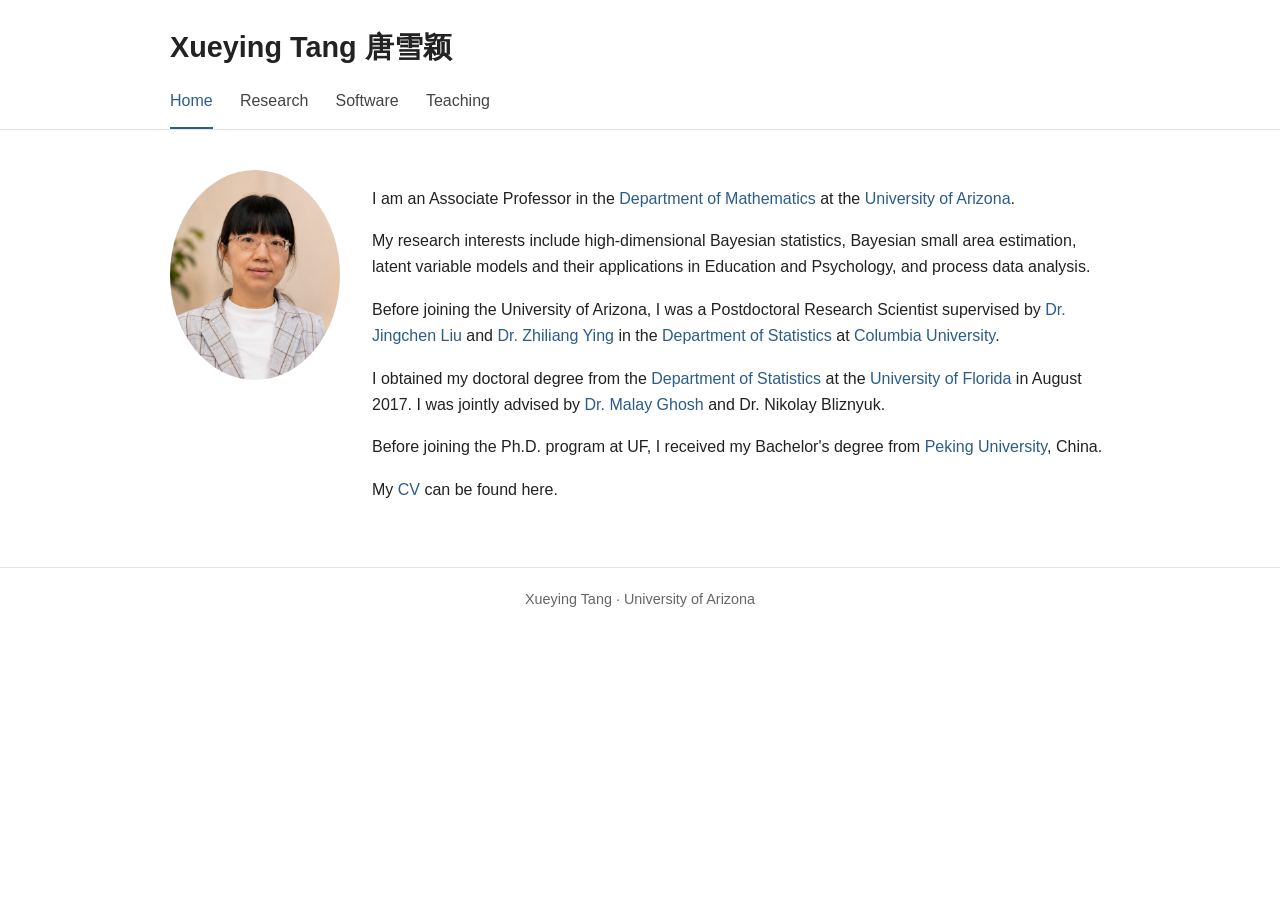
<file: index.html>
<!doctype html>
<html lang="en">
<head>
  <meta charset="utf-8">
  <meta name="viewport" content="width=device-width, initial-scale=1">
  <title>Xueying Tang 唐雪颖</title>
  <link rel="stylesheet" href="css/style.css">
</head>
<body>
<header class="site-header">
  <div class="header-inner">
    <h1 class="site-title"><a href="index.html">Xueying Tang 唐雪颖</a></h1>
    <nav class="site-nav">
      <a class="active" href="index.html">Home</a>
      <a href="research.html">Research</a>
      <a href="software.html">Software</a>
      <a href="teaching.html">Teaching</a>
    </nav>
  </div>
</header>
<main>
  <div class="profile">
    <img class="profile-photo" src="images/profile.jpg" alt="Xueying Tang" style="border: none; outline: none; box-shadow: none; background: transparent; border-radius: 50%;">
    <div class="profile-text">
      <p>I am an Associate Professor in the <a href="https://www.math.arizona.edu/">Department of Mathematics</a> at the <a href="https://www.arizona.edu/">University of Arizona</a>.</p>
      <p>My research interests include high-dimensional Bayesian statistics, Bayesian small area estimation, latent variable models and their applications in Education and Psychology, and process data analysis.</p>
      <p>Before joining the University of Arizona, I was a Postdoctoral Research Scientist supervised by <a href="https://stat.columbia.edu/~jcliu/">Dr. Jingchen Liu</a> and <a href="https://stat.columbia.edu/~zying/">Dr. Zhiliang Ying</a> in the <a href="https://stat.columbia.edu/">Department of Statistics</a> at <a href="https://www.columbia.edu/">Columbia University</a>.</p>
      <p>I obtained my doctoral degree from the <a href="https://stat.ufl.edu/">Department of Statistics</a> at the <a href="https://www.ufl.edu/">University of Florida</a> in August 2017. I was jointly advised by <a href="https://stat.ufl.edu/">Dr. Malay Ghosh</a> and Dr. Nikolay Bliznyuk.</p>
      <p>Before joining the Ph.D. program at UF, I received my Bachelor's degree from <a href="https://english.pku.edu.cn/">Peking University</a>, China.</p>
      <p>My <a href="files/CV.pdf">CV</a> can be found here.</p>
    </div>
  </div>
</main>
<footer>Xueying Tang · University of Arizona</footer>
</body>
</html>
</file>
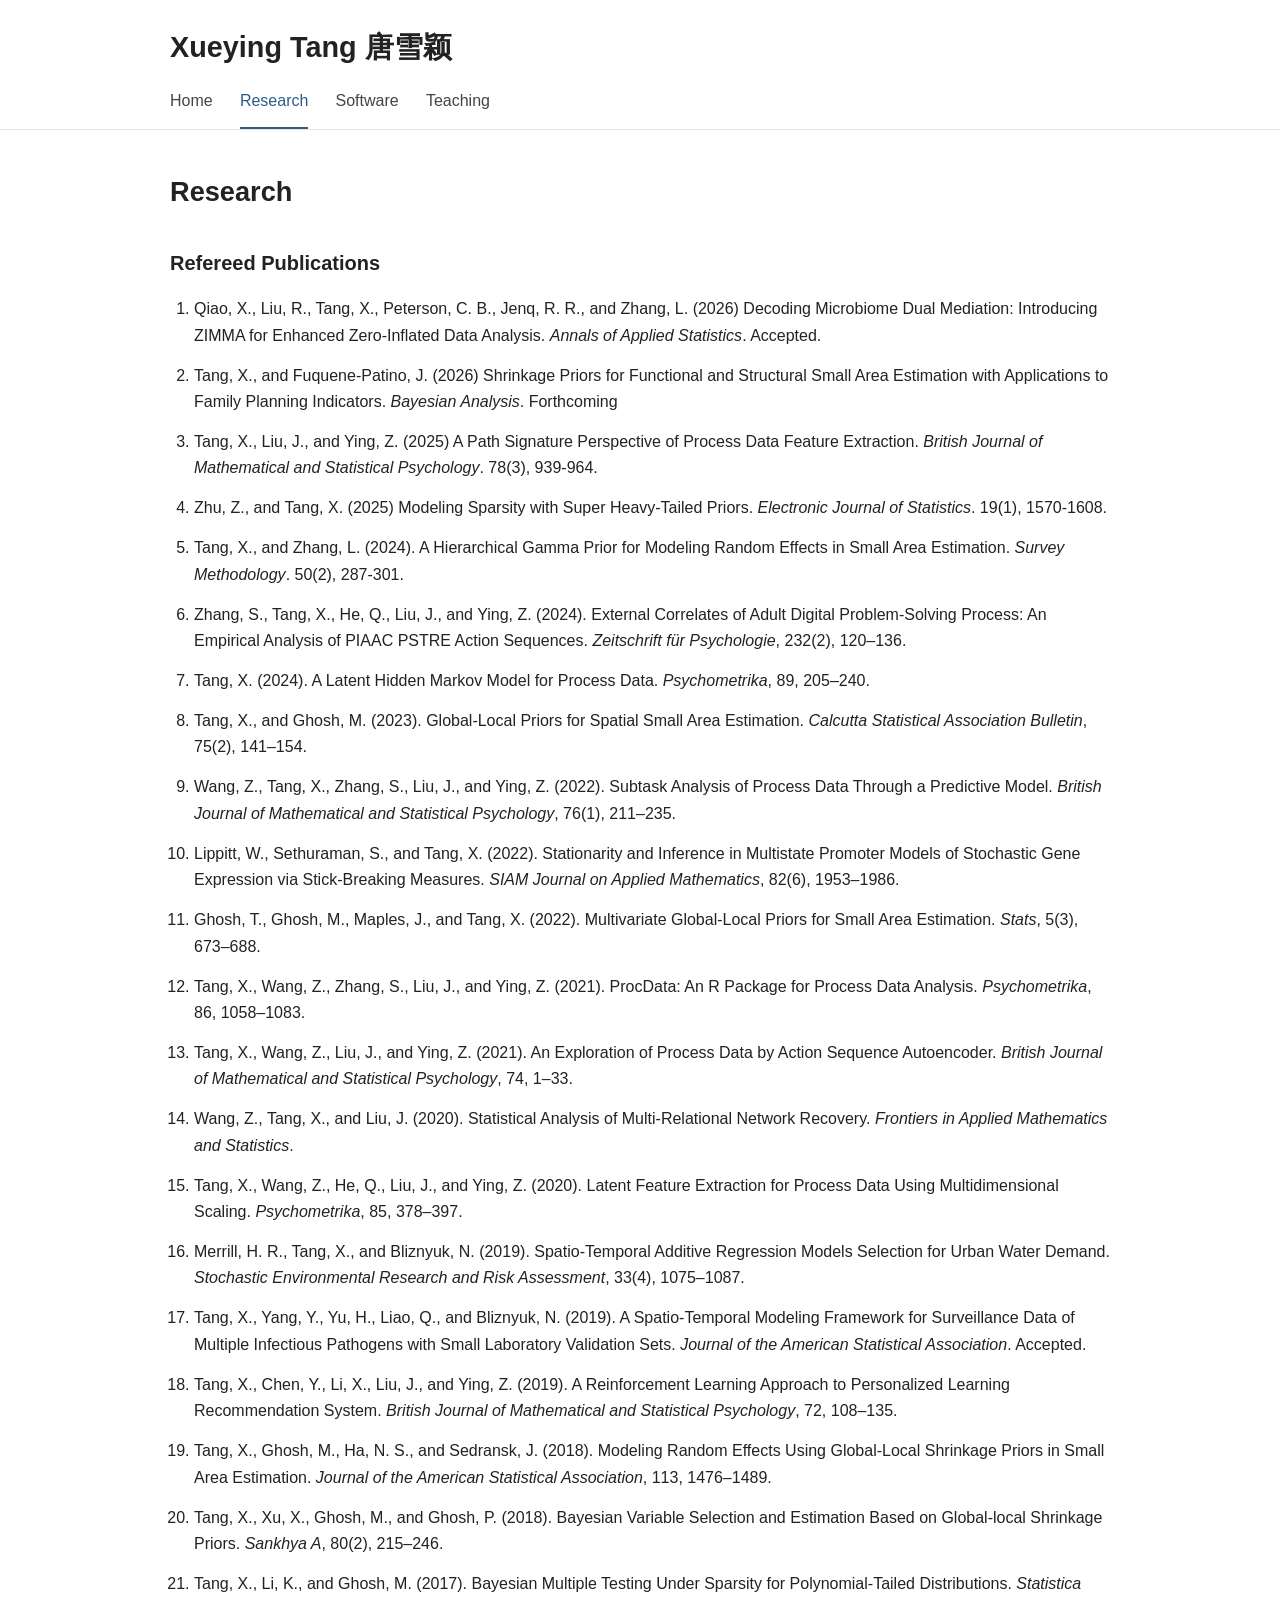
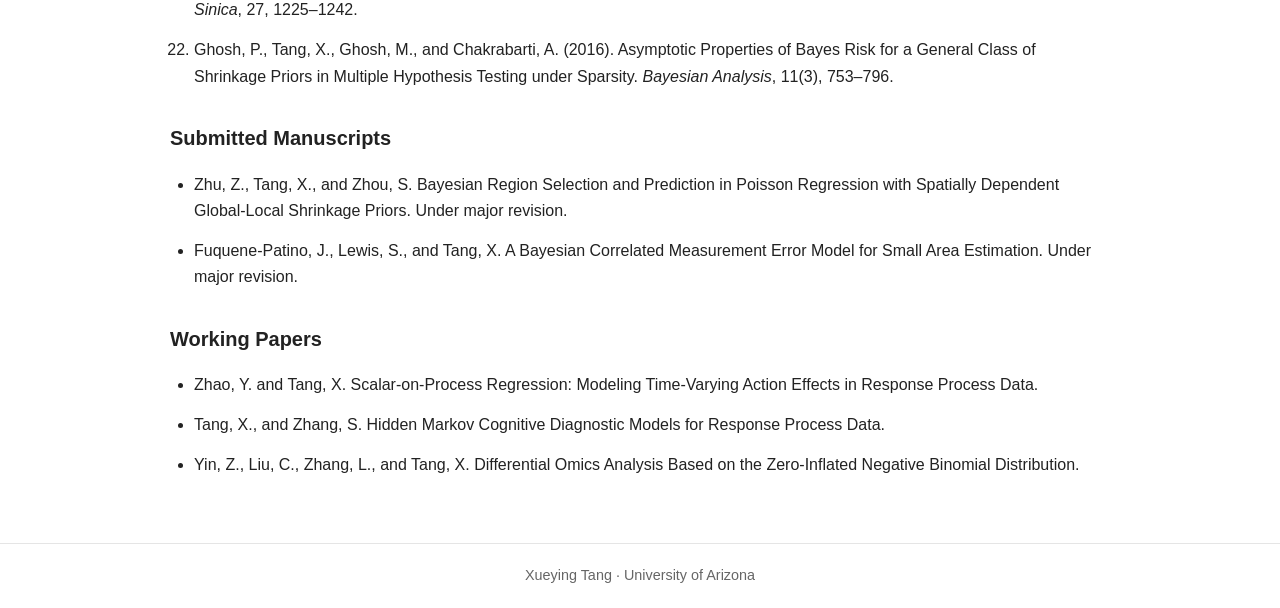
<file: research.html>
<!doctype html>
<html lang="en">
<head>
  <meta charset="utf-8">
  <meta name="viewport" content="width=device-width, initial-scale=1">
  <title>Research | Xueying Tang</title>
  <link rel="stylesheet" href="css/style.css">
</head>
<body>
<header class="site-header"><div class="header-inner">
  <h1 class="site-title"><a href="index.html">Xueying Tang 唐雪颖</a></h1>
  <nav class="site-nav">
    <a href="index.html">Home</a><a class="active" href="research.html">Research</a>
    <a href="software.html">Software</a><a href="teaching.html">Teaching</a>
  </nav>
</div></header>
<main>
<h1>Research</h1>

<h2>Refereed Publications</h2>
<ol class="pub-list">
<li>Qiao, X., Liu, R., Tang, X., Peterson, C. B., Jenq, R. R., and Zhang, L. (2026) Decoding Microbiome Dual Mediation: Introducing ZIMMA for Enhanced Zero-Inflated Data Analysis. <em>Annals of Applied Statistics</em>. Accepted.</li>
<li>Tang, X., and Fuquene-Patino, J. (2026) Shrinkage Priors for Functional and Structural Small Area Estimation with Applications to Family Planning Indicators. <em>Bayesian Analysis</em>. Forthcoming</li>
<li>Tang, X., Liu, J., and Ying, Z. (2025) A Path Signature Perspective of Process Data Feature Extraction. <em>British Journal of Mathematical and Statistical Psychology</em>. 78(3), 939-964.</li>
<li>Zhu, Z., and Tang, X. (2025) Modeling Sparsity with Super Heavy-Tailed Priors. <em>Electronic Journal of Statistics</em>. 19(1), 1570-1608.</li>
<li>Tang, X., and Zhang, L. (2024). A Hierarchical Gamma Prior for Modeling Random Effects in Small Area Estimation. <em>Survey Methodology</em>. 50(2), 287-301.</li>
<li>Zhang, S., Tang, X., He, Q., Liu, J., and Ying, Z. (2024). External Correlates of Adult Digital Problem-Solving Process: An Empirical Analysis of PIAAC PSTRE Action Sequences. <em>Zeitschrift für Psychologie</em>, 232(2), 120–136.</li>
<li>Tang, X. (2024). A Latent Hidden Markov Model for Process Data. <em>Psychometrika</em>, 89, 205–240.</li>
<li>Tang, X., and Ghosh, M. (2023). Global-Local Priors for Spatial Small Area Estimation. <em>Calcutta Statistical Association Bulletin</em>, 75(2), 141–154.</li>
<li>Wang, Z., Tang, X., Zhang, S., Liu, J., and Ying, Z. (2022). Subtask Analysis of Process Data Through a Predictive Model. <em>British Journal of Mathematical and Statistical Psychology</em>, 76(1), 211–235.</li>
<li>Lippitt, W., Sethuraman, S., and Tang, X. (2022). Stationarity and Inference in Multistate Promoter Models of Stochastic Gene Expression via Stick-Breaking Measures. <em>SIAM Journal on Applied Mathematics</em>, 82(6), 1953–1986.</li>
<li>Ghosh, T., Ghosh, M., Maples, J., and Tang, X. (2022). Multivariate Global-Local Priors for Small Area Estimation. <em>Stats</em>, 5(3), 673–688.</li>
<li>Tang, X., Wang, Z., Zhang, S., Liu, J., and Ying, Z. (2021). ProcData: An R Package for Process Data Analysis. <em>Psychometrika</em>, 86, 1058–1083.</li>
<li>Tang, X., Wang, Z., Liu, J., and Ying, Z. (2021). An Exploration of Process Data by Action Sequence Autoencoder. <em>British Journal of Mathematical and Statistical Psychology</em>, 74, 1–33.</li>
<li>Wang, Z., Tang, X., and Liu, J. (2020). Statistical Analysis of Multi-Relational Network Recovery. <em>Frontiers in Applied Mathematics and Statistics</em>.</li>
<li>Tang, X., Wang, Z., He, Q., Liu, J., and Ying, Z. (2020). Latent Feature Extraction for Process Data Using Multidimensional Scaling. <em>Psychometrika</em>, 85, 378–397.</li>
<li>Merrill, H. R., Tang, X., and Bliznyuk, N. (2019). Spatio-Temporal Additive Regression Models Selection for Urban Water Demand. <em>Stochastic Environmental Research and Risk Assessment</em>, 33(4), 1075–1087.</li>
<li>Tang, X., Yang, Y., Yu, H., Liao, Q., and Bliznyuk, N. (2019). A Spatio-Temporal Modeling Framework for Surveillance Data of Multiple Infectious Pathogens with Small Laboratory Validation Sets. <em>Journal of the American Statistical Association</em>. Accepted.</li>
<li>Tang, X., Chen, Y., Li, X., Liu, J., and Ying, Z. (2019). A Reinforcement Learning Approach to Personalized Learning Recommendation System. <em>British Journal of Mathematical and Statistical Psychology</em>, 72, 108–135.</li>
<li>Tang, X., Ghosh, M., Ha, N. S., and Sedransk, J. (2018). Modeling Random Effects Using Global-Local Shrinkage Priors in Small Area Estimation. <em>Journal of the American Statistical Association</em>, 113, 1476–1489.</li>
<li>Tang, X., Xu, X., Ghosh, M., and Ghosh, P. (2018). Bayesian Variable Selection and Estimation Based on Global-local Shrinkage Priors. <em>Sankhya A</em>, 80(2), 215–246.</li>
<li>Tang, X., Li, K., and Ghosh, M. (2017). Bayesian Multiple Testing Under Sparsity for Polynomial-Tailed Distributions. <em>Statistica Sinica</em>, 27, 1225–1242.</li>
<li>Ghosh, P., Tang, X., Ghosh, M., and Chakrabarti, A. (2016). Asymptotic Properties of Bayes Risk for a General Class of Shrinkage Priors in Multiple Hypothesis Testing under Sparsity. <em>Bayesian Analysis</em>, 11(3), 753–796.</li>
</ol>

<h2>Submitted Manuscripts</h2>
<ul class="pub-list">
<li>Zhu, Z., Tang, X., and Zhou, S. Bayesian Region Selection and Prediction in Poisson Regression with Spatially Dependent Global-Local Shrinkage Priors. Under major revision.</li>
<li>Fuquene-Patino, J., Lewis, S., and Tang, X. A Bayesian Correlated Measurement Error Model for Small Area Estimation. Under major revision.</li>
</ul>

<h2>Working Papers</h2>
<ul class="pub-list">
<li>Zhao, Y. and Tang, X. Scalar-on-Process Regression: Modeling Time-Varying Action Effects in Response Process Data.</li>
<li>Tang, X., and Zhang, S. Hidden Markov Cognitive Diagnostic Models for Response Process Data.</li>
<li>Yin, Z., Liu, C., Zhang, L., and Tang, X. Differential Omics Analysis Based on the Zero-Inflated Negative Binomial Distribution.</li>
</ul>
</main>
<footer>Xueying Tang · University of Arizona</footer>
</body>
</html>
</file>
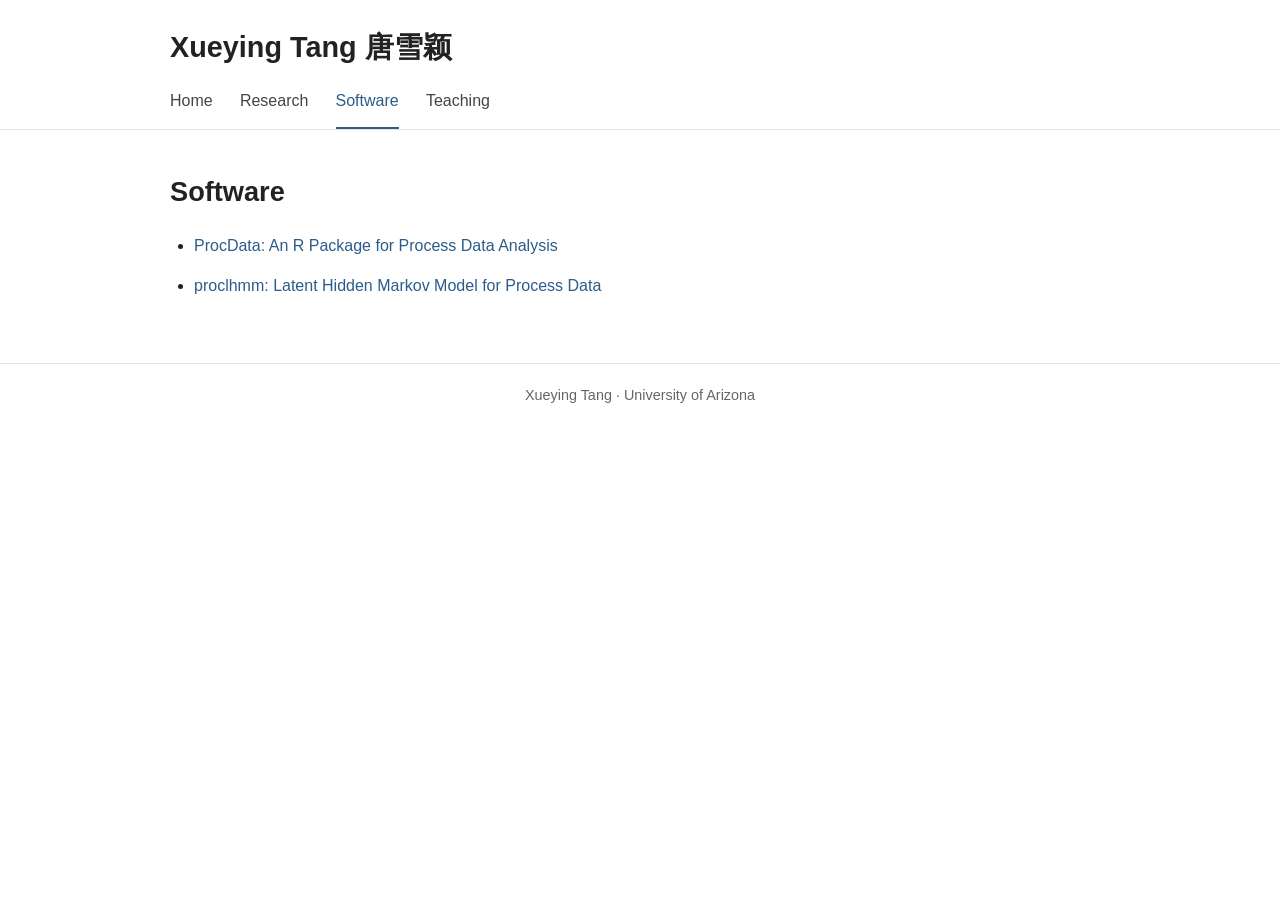
<file: software.html>
<!doctype html>
<html lang="en">
<head>
  <meta charset="utf-8">
  <meta name="viewport" content="width=device-width, initial-scale=1">
  <title>Software | Xueying Tang</title>
  <link rel="stylesheet" href="css/style.css">
</head>
<body>
<header class="site-header"><div class="header-inner">
  <h1 class="site-title"><a href="index.html">Xueying Tang 唐雪颖</a></h1>
  <nav class="site-nav">
    <a href="index.html">Home</a><a href="research.html">Research</a>
    <a class="active" href="software.html">Software</a><a href="teaching.html">Teaching</a>
  </nav>
</div></header>
<main>
<h1>Software</h1>
<ul class="pub-list">
<li><a href="https://www.scientifichpc.com/procdata/">ProcData: An R Package for Process Data Analysis</a></li>
<li><a href="https://cran.r-project.org/package=proclhmm">proclhmm: Latent Hidden Markov Model for Process Data</a></li>
</ul>
</main>
<footer>Xueying Tang · University of Arizona</footer>
</body>
</html>
</file>
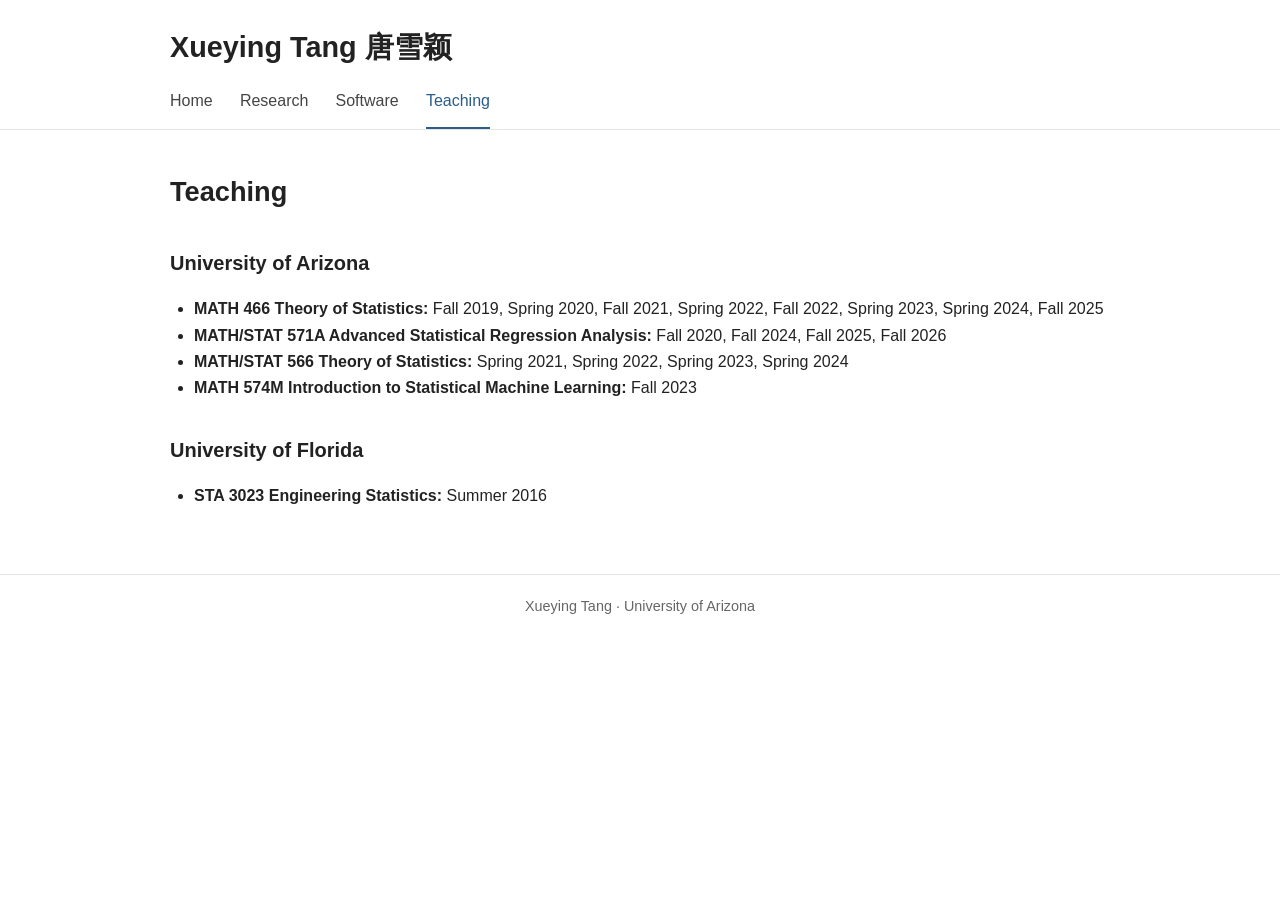
<file: teaching.html>
<!doctype html>
<html lang="en">
<head>
  <meta charset="utf-8">
  <meta name="viewport" content="width=device-width, initial-scale=1">
  <title>Teaching | Xueying Tang</title>
  <link rel="stylesheet" href="css/style.css">
</head>
<body>
<header class="site-header"><div class="header-inner">
  <h1 class="site-title"><a href="index.html">Xueying Tang 唐雪颖</a></h1>
  <nav class="site-nav">
    <a href="index.html">Home</a><a href="research.html">Research</a>
    <a href="software.html">Software</a><a class="active" href="teaching.html">Teaching</a>
  </nav>
</div></header>
<main>
<h1>Teaching</h1>
<h2>University of Arizona</h2>
<ul class="course-list">
<li><strong>MATH 466 Theory of Statistics:</strong> Fall 2019, Spring 2020, Fall 2021, Spring 2022, Fall 2022, Spring 2023, Spring 2024, Fall 2025</li>
<li><strong>MATH/STAT 571A Advanced Statistical Regression Analysis:</strong> Fall 2020, Fall 2024, Fall 2025, Fall 2026</li>
<li><strong>MATH/STAT 566 Theory of Statistics:</strong> Spring 2021, Spring 2022, Spring 2023, Spring 2024</li>
<li><strong>MATH 574M Introduction to Statistical Machine Learning:</strong> Fall 2023</li>
</ul>
<h2>University of Florida</h2>
<ul class="course-list">
<li><strong>STA 3023 Engineering Statistics:</strong> Summer 2016</li>
</ul>
</main>
<footer>Xueying Tang · University of Arizona</footer>
</body>
</html>
</file>
<file: css/style.css>
:root {
  --text: #222;
  --muted: #666;
  --link: #2b5c8a;
  --border: #e5e5e5;
  --max-width: 980px;
}
* { box-sizing: border-box; }
body {
  margin: 0;
  font-family: -apple-system, BlinkMacSystemFont, "Segoe UI", Arial, sans-serif;
  color: var(--text);
  line-height: 1.65;
  background: #fff;
}
a { color: var(--link); text-decoration: none; }
a:hover { text-decoration: underline; }
.site-header {
  border-bottom: 1px solid var(--border);
  margin-bottom: 2.5rem;
}
.header-inner {
  max-width: var(--max-width);
  margin: 0 auto;
  padding: 1.5rem 1.25rem 0;
}
.site-title {
  margin: 0;
  font-size: 1.8rem;
  font-weight: 600;
}
.site-title a { color: var(--text); }
.site-nav {
  display: flex;
  gap: 1.7rem;
  margin-top: 1rem;
  flex-wrap: wrap;
}
.site-nav a {
  padding-bottom: .8rem;
  color: #444;
}
.site-nav a.active {
  color: var(--link);
  border-bottom: 2px solid var(--link);
}
main {
  max-width: var(--max-width);
  margin: 0 auto;
  padding: 0 1.25rem 3rem;
}
h1 { font-size: 1.7rem; margin-top: 0; }
h2 { font-size: 1.25rem; margin-top: 2rem; }
.profile {
  display: flex;
  gap: 2rem;
  align-items: flex-start;
}
.profile-photo {
  width: 170px;
  height: 210px;
  object-fit: cover;
  border-radius: 3px;
  border: 1px solid var(--border);
  flex: 0 0 auto;
}
.profile-text { flex: 1; }
.pub-list { padding-left: 1.5rem; }
.pub-list li { margin-bottom: .85rem; }
.course-list { padding-left: 1.5rem; }
footer {
  border-top: 1px solid var(--border);
  color: var(--muted);
  font-size: .9rem;
  padding: 1.25rem;
  text-align: center;
}
@media (max-width: 650px) {
  .profile { flex-direction: column; }
  .profile-photo { width: 150px; height: auto; }
  .site-nav { gap: 1rem; }
}
</file>
